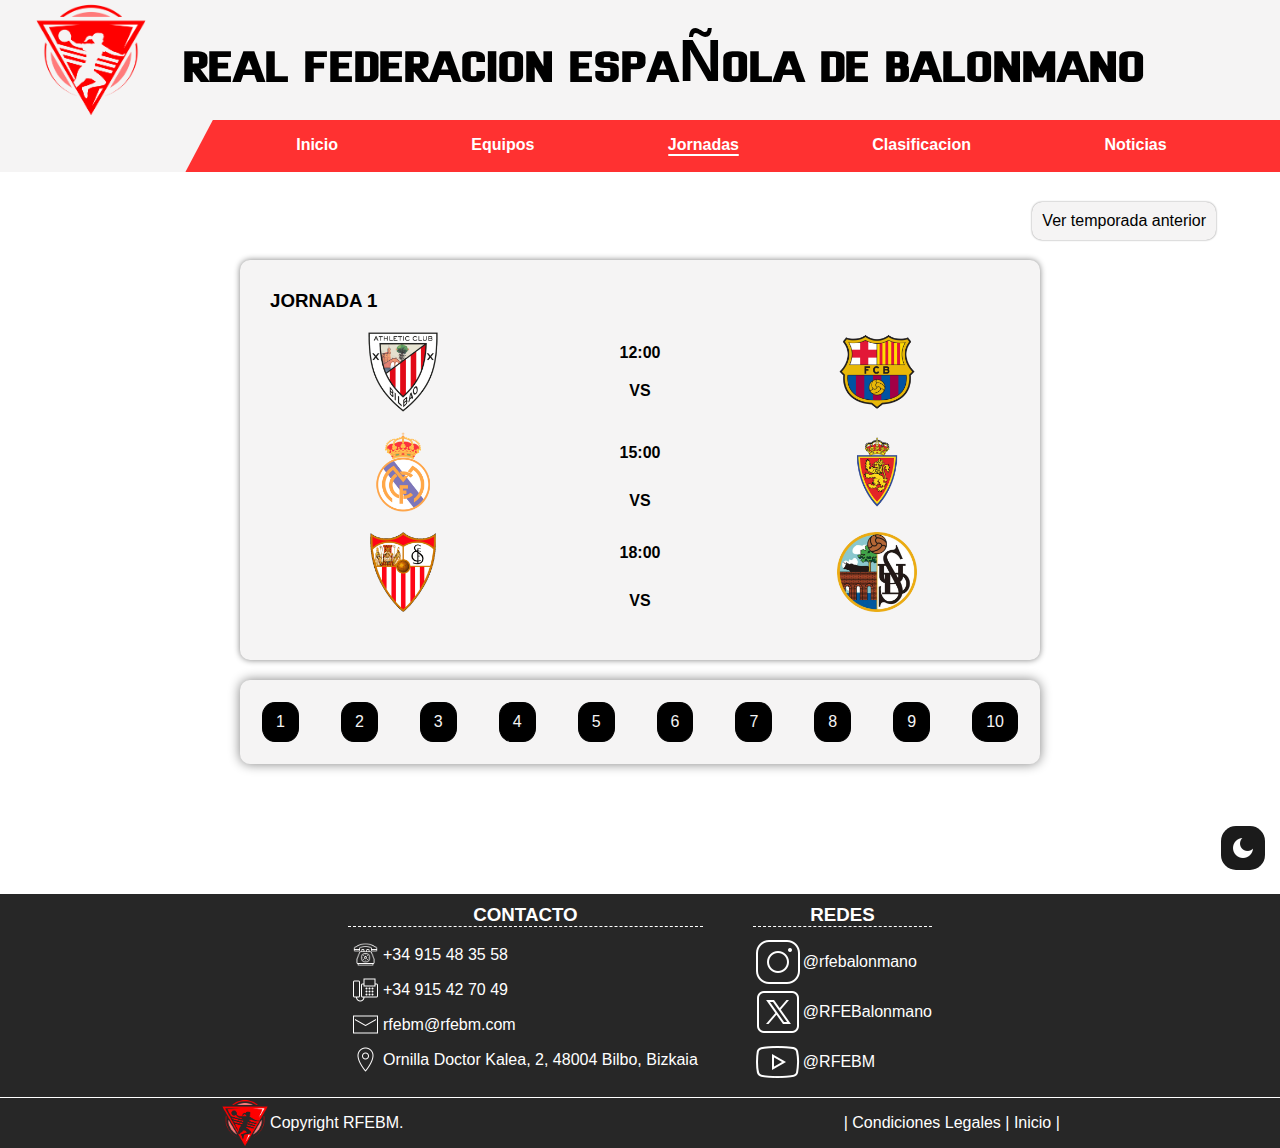
<file: calendario.html>
<!DOCTYPE html>
<html lang="en">

<head>
    <meta charset="UTF-8">
    <meta name="viewport" content="width=device-width, initial-scale=1.0">
    <link rel="stylesheet" href="css/style.css">
    <script src="js/script.js" defer></script>
    <title>Jornadas</title>
    <link rel="shortcut icon" href="img/logo-liga.png" type="image/x-icon">
</head>

<body>
    <!-- menú de navegación de la página web -->
    <header>
        <a href="index.html" class="logo">
            <img src="img/logo-liga.png" alt="RFEBM" width="120px">
        </a>
        <div class="titulo">
            <h1>REAL FEDERACION ESPAÑOLA DE BALONMANO</h1>
        </div>
        <div class="poligon"></div>
        
        <nav id="nav">
            <!-- botón de cerrar para el menú para móviles -->
            <img src="img/close-menu.png" class="close-menu" id="close-menu">
            <ul class="menu-horizontal">
                <li><a href="index.html">Inicio</a></li>
                <li>
                    <a href="equipos.xml">Equipos</a>
                    <ul class="menu-vertical">
                        <li><a href="xml/bilbao.xml">Bilbao</a></li>
                        <li><a href="xml/barcelona.xml">Barcelona</a></li>  
                        <li><a href="xml/madrid.xml">Madrid</a></li>
                        <li><a href="xml/zaragoza.xml">Zaragoza</a></li>
                        <li><a href="xml/salamanca.xml">Salamanca</a></li>
                        <li><a href="xml/sevilla.xml">Sevilla</a></li>
                    </ul>
                </li>
                <li><a href="calendario.html" class="select">Jornadas</a></li>
                <li><a href="clasificacion.xml">Clasificacion</a></li>
                <li><a href="noticias.html">Noticias</a></li>
            </ul>
        </nav>
        <!-- botón de apertura del menú para móviles -->
        <img src="img/open-menu.png" class="open-menu" id="open-menu">
    </header>

    <!-- Contenido de la página web -->
    <main class="main-jornadas">

        <section class="container-cambiar-temporada">
            <a href="anterior/resultados.html" class="cambiar-temporada">Ver temporada anterior</a>
        </section>

        <section class="container-jornadas">
            <section class="jornadas">
                <ul class="ul-jornadas">
                    <li class="jornada" id="jornada1">
                        <h3>JORNADA 1</h3>
                        <div class="partido">
                            <img src="img/bilbao.png"
                                width="100px">
                            <div class="hora-partido">
                                <p>12:00</p>
                                <p>VS</p>
                            </div><img
                                src="img/barcelona.png"
                                width="100px">
                        </div>
                        <div class="partido">
                            <img src="img/madrid.png"
                                width="100px">
                            <div class="hora-partido">
                                <p>15:00</p>
                                <p></p>VS
                            </div><img
                                src="img/zaragoza.png"
                                width="100px">
                        </div>
                        <div class="partido">
                            <img src="img/sevilla.png"
                                width="100px">
                            <div class="hora-partido">
                                <p>18:00</p>
                                <p></p>VS
                            </div><img
                                src="img/salamanca.png"
                                width="100px">
                        </div>
                    </li>
                    <li class="jornada" id="jornada2">
                        <h3>JORNADA 2</h3>
                        <div class="partido">
                            <img src="img/salamanca.png"
                                width="100px">
                            <div class="hora-partido">
                                <p>12:00</p>
                                <p>VS</p>
                            </div><img
                                src="img/bilbao.png"
                                width="100px">
                        </div>
                        <div class="partido">
                            <img src="img/zaragoza.png"
                                width="100px">
                            <div class="hora-partido">
                                <p>15:00</p>
                                <p></p>VS
                            </div><img
                                src="img/sevilla.png"
                                width="100px">
                        </div>
                        <div class="partido">
                            <img src="img/barcelona.png"
                                width="100px">
                            <div class="hora-partido">
                                <p>12:00</p>
                                <p></p>VS
                            </div><img
                                src="img/madrid.png"
                                width="100px">
                        </div>
                    </li>
                    <li class="jornada" id="jornada3">
                        <h3>JORNADA 3</h3>
                        <div class="partido">
                            <img src="img/madrid.png"
                                width="100px">
                            <div class="hora-partido">
                                <p>12:00</p>
                                <p>VS</p>
                            </div><img
                                src="img/bilbao.png"
                                width="100px">
                        </div>
                        <div class="partido">
                            <img src="img/barcelona.png"
                                width="100px">
                            <div class="hora-partido">
                                <p>12:00</p>
                                <p></p>VS
                            </div><img
                                src="img/zaragoza.png"
                                width="100px">
                        </div>
                        <div class="partido">
                            <img src="img/salamanca.png"
                                width="100px">
                            <div class="hora-partido">
                                <p>12:00</p>
                                <p></p>VS
                            </div><img
                                src="img/sevilla.png"
                                width="100px">
                        </div>
                    </li>
                    <li class="jornada" id="jornada4">
                        <h3>JORNADA 4</h3>
                        <div class="partido">
                            <img src="img/zaragoza.png"
                                width="100px">
                            <div class="hora-partido">
                                <p>12:00</p>
                                <p>VS</p>
                            </div><img
                                src="img/bilbao.png"
                                width="100px">
                        </div>
                        <div class="partido">
                            <img src="img/salamanca.png"
                                width="100px">
                            <div class="hora-partido">
                                <p>12:00</p>
                                <p></p>VS
                            </div><img
                                src="img/madrid.png"
                                width="100px">
                        </div>
                        <div class="partido">
                            <img src="img/sevilla.png"
                                width="100px">
                            <div class="hora-partido">
                                <p>12:00</p>
                                <p></p>VS
                            </div><img
                                src="img/barcelona.png"
                                width="100px">
                        </div>
                    </li>
                    <li class="jornada" id="jornada5">
                        <h3>JORNADA 5</h3>
                        <div class="partido">
                            <img src="img/barcelona.png"
                                width="100px">
                            <div class="hora-partido">
                                <p>12:00</p>
                                <p>VS</p>
                            </div><img
                                src="img/salamanca.png"
                                width="100px">
                        </div>
                        <div class="partido">
                            <img src="img/bilbao.png"
                                width="100px">
                            <div class="hora-partido">
                                <p>12:00</p>
                                <p></p>VS
                            </div><img
                                src="img/sevilla.png"
                                width="100px">
                        </div>
                        <div class="partido">
                            <img src="img/madrid.png"
                                width="100px">
                            <div class="hora-partido">
                                <p>12:00</p>
                                <p></p>VS
                            </div><img
                                src="img/zaragoza.png"
                                width="100px">
                        </div>
                    </li>
                    <li class="jornada" id="jornada6">
                        <h3>JORNADA 6</h3>
                        <div class="partido">
                            <img src="img/barcelona.png"
                                width="100px">
                            <div class="hora-partido">
                                <p>12:00</p>
                                <p>VS</p>
                            </div><img
                                src="img/bilbao.png"
                                width="100px">
                        </div>
                        <div class="partido">
                            <img src="img/zaragoza.png"
                                width="100px">
                            <div class="hora-partido">
                                <p>12:00</p>
                                <p></p>VS
                            </div><img
                                src="img/madrid.png"
                                width="100px">
                        </div>
                        <div class="partido">
                            <img src="img/salamanca.png"
                                width="100px">
                            <div class="hora-partido">
                                <p>12:00</p>
                                <p></p>VS
                            </div><img
                                src="img/sevilla.png"
                                width="100px">
                        </div>
                    </li>
                    <li class="jornada" id="jornada7">
                        <h3>JORNADA 7</h3>
                        <div class="partido">
                            <img src="img/bilbao.png"
                                width="100px">
                            <div class="hora-partido">
                                <p>12:00</p>
                                <p>VS</p>
                            </div><img
                                src="img/salamanca.png"
                                width="100px">
                        </div>
                        <div class="partido">
                            <img src="img/sevilla.png"
                                width="100px">
                            <div class="hora-partido">
                                <p>12:00</p>
                                <p></p>VS
                            </div><img
                                src="img/zaragoza.png"
                                width="100px">
                        </div>
                        <div class="partido">
                            <img src="img/madrid.png"
                                width="100px">
                            <div class="hora-partido">
                                <p>12:00</p>
                                <p></p>VS
                            </div><img
                                src="img/barcelona.png"
                                width="100px">
                        </div>
                    </li>
                    <li class="jornada" id="jornada8">
                        <h3>JORNADA 8</h3>
                        <div class="partido">
                            <img src="img/bilbao.png"
                                width="100px">
                            <div class="hora-partido">
                                <p>12:00</p>
                                <p>VS</p>
                            </div><img
                                src="img/madrid.png"
                                width="100px">
                        </div>
                        <div class="partido">
                            <img src="img/zaragoza.png"
                                width="100px">
                            <div class="hora-partido">
                                <p>12:00</p>
                                <p></p>VS
                            </div><img
                                src="img/barcelona.png"
                                width="100px">
                        </div>
                        <div class="partido">
                            <img src="img/sevilla.png"
                                width="100px">
                            <div class="hora-partido">
                                <p>12:00</p>
                                <p></p>VS
                            </div><img
                                src="img/salamanca.png"
                                width="100px">
                        </div>
                    </li>
                    <li class="jornada" id="jornada9">
                        <h3>JORNADA 9</h3>
                        <div class="partido">
                            <img src="img/bilbao.png"
                                width="100px">
                            <div class="hora-partido">
                                <p>12:00</p>
                                <p>VS</p>
                            </div><img
                                src="img/zaragoza.png"
                                width="100px">
                        </div>
                        <div class="partido">
                            <img src="img/madrid.png"
                                width="100px">
                            <div class="hora-partido">
                                <p>12:00</p>
                                <p></p>VS
                            </div><img
                                src="img/salamanca.png"
                                width="100px">
                        </div>
                        <div class="partido">
                            <img src="img/barcelona.png"
                                width="100px">
                            <div class="hora-partido">
                                <p>12:00</p>
                                <p></p>VS
                            </div><img
                                src="img/sevilla.png"
                                width="100px">
                        </div>
                    </li>
                    <li class="jornada" id="jornada10">
                        <h3>JORNADA 10</h3>
                        <div class="partido">
                            <img src="img/salamanca.png"
                                width="100px">
                            <div class="hora-partido">
                                <p>12:00</p>
                                <p>VS</p>
                            </div><img
                                src="img/barcelona.png"
                                width="100px">
                        </div>
                        <div class="partido">
                            <img src="img/sevilla.png"
                                width="100px">
                            <div class="hora-partido">
                                <p>12:00</p>
                                <p></p>VS
                            </div><img
                                src="img/bilbao.png"
                                width="100px">
                        </div>
                        <div class="partido">
                            <img src="img/zaragoza.png"
                                width="100px">
                            <div class="hora-partido">
                                <p>12:00</p>
                                <p></p>VS
                            </div><img
                                src="img/madrid.png"
                                width="100px">
                        </div>
                    </li>
                </ul>
            </section>

        </section>
        <!-- botones para cambiar la jornada -->
        <section class="jornadas-btn" id="jornadas-btn">
            <a class="a1"  href="#jornada1">1</a>
            <a class="a2"  href="#jornada2">2</a>
            <a class="a3"  href="#jornada3">3</a>
            <a class="a4"  href="#jornada4">4</a>
            <a class="a5"  href="#jornada5">5</a>
            <a class="a6"  href="#jornada6">6</a>
            <a class="a7 " href="#jornada7">7</a>
            <a class="a8"  href="#jornada8">8</a>
            <a class="a9"  href="#jornada9">9</a>
            <a class="a10" href="#jornada10">10</a>
        </section>

        <!-- Botón para cambiar color de la página web -->
        <section class="fix-btn">
            <img src="img/luna.png" alt="modo-oscuro" class="icon-tema" id="icon-tema">
        </section>
    </main>

    <!-- Pie de página de la web -->
    <footer>
        <section class="top-footer">

            <div class="contacto">
                <h3>CONTACTO</h3>
                <ul>
                    <li><img src="img/icon-telefono.png" width="25px">+34 915 48 35 58</li>
                    <li><img src="img/icon-fax.png" width="25px">+34 915 42 70 49</li>
                    <li><img src="img/icon-mail.png" width="25px"><a href="mailto:rfebm@rfebm.com">rfebm@rfebm.com</a>
                    </li>
                    <li><img src="img/icon-ubi.png" width="25px">Ornilla Doctor Kalea, 2, 48004 Bilbo, Bizkaia</li>
                </ul>
            </div>
            <div class="redes">
                <h3>REDES</h3>
                <ul>
                    <li><a href="https://www.instagram.com/rfebalonmano/?hl=es"><img src="img/icon-ig.png" width="50px">
                            <p>@rfebalonmano</p>
                        </a></li>
                    <li><a
                            href="https://twitter.com/RFEBalonmano?ref_src=twsrc%5Egoogle%7Ctwcamp%5Eserp%7Ctwgr%5Eauthor"><img
                                src="img/icon-twt.png" width="50px">
                            <p>@RFEBalonmano</p>
                        </a></li>
                    <li><a href="https://www.youtube.com/@RFEBM"><img src="img/icon-yt.png" width="50px">
                            <p>@RFEBM</p>
                        </a></li>
                </ul>
            </div>

        </section>

        <section class="bottom-footer">
            <div class="copy-footer">

                <img src="img/logo-liga.png" alt="RFEVB" width="50px">
                <p>Copyright RFEBM.</p>
            </div>
            <div class="info-footer">
                | <a href="footer/condiciones-legles.html">Condiciones Legales</a> |
                <a href="index.html">Inicio</a> |
            </div>
        </section>

    </footer>
</body>

</html>
</file>
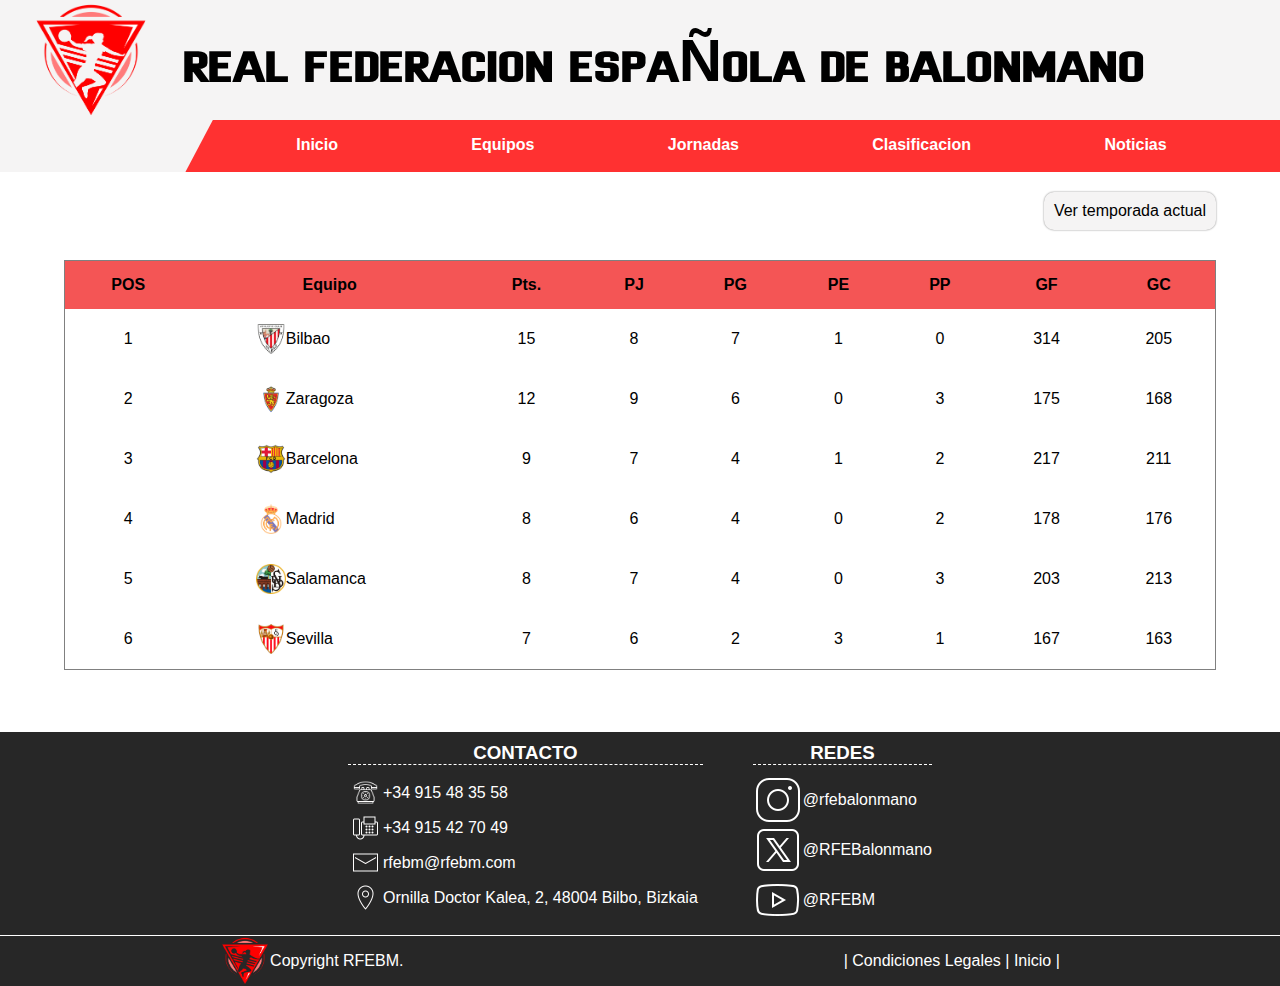
<file: anterior/clasificacion.html>
<!DOCTYPE html>
<html lang="en">

<head>
    <meta charset="UTF-8">
    <meta name="viewport" content="width=device-width, initial-scale=1.0">
    <link rel="stylesheet" href="../css/style.css">
    <script src="../js/script.js" defer></script>
    <title>TEMPORADA ANTERIOR</title>
    <link rel="shortcut icon" href="../img/logo-liga.png" type="image/x-icon">
</head>

<body>
    <header>
        <a href="index.html" class="logo">
            <img src="../img/logo-liga.png" alt="RFEBM" width="120px" />
        </a>
        <div class="titulo">
            <h1>REAL FEDERACION ESPAÑOLA DE BALONMANO</h1>
        </div>
        <div class="poligon"></div>
        <nav id="nav">
            <img src="../img/close-menu.png" class="close-menu" id="close-menu" />
            <ul class="menu-horizontal">
                <li>
                    <a href="../index.html">Inicio</a>
                </li>
                <li>
                    <a href="../equipos.xml">Equipos</a>
                    <ul class="menu-vertical">
                        <li><a href="../xml/bilbao.xml">Bilbao</a></li>
                        <li><a href="../xml/barcelona.xml">Barcelona</a></li>
                        <li><a href="../xml/madrid.xml">Madrid</a></li>
                        <li><a href="../xml/zaragoza.xml">Zaragoza</a></li>
                        <li><a href="../xml/salamanca.xml">Salamanca</a></li>
                        <li><a href="../xml/sevilla.xml">Sevilla</a></li>
                    </ul>
                </li>
                <li>
                    <a href="../calendario.html">Jornadas</a>
                </li>
                <li>
                    <a href="../clasificacion.xml">Clasificacion</a>
                </li>
                <li>
                    <a href="../noticias.html">Noticias</a>
                </li>
            </ul>
        </nav>
        <img src="../img/open-menu.png" class="open-menu" id="open-menu" />
    </header>

    <main class="main-clasificacion">
        <section class="container-cambiar-temporada">
            <a href="../clasificacion.xml" class="cambiar-temporada">Ver temporada actual</a>
        </section>

        <section class="container-tabla">
            <table>

                <tr>

                    <th>POS</th>
                    <th class="th-equipo">Equipo</th>
                    <th>Pts.</th>
                    <th>PJ</th>
                    <th>PG</th>
                    <th>PE</th>
                    <th>PP</th>
                    <th>GF</th>
                    <th>GC</th>

                </tr>
                <tr>
                    <td>1</td>
                    <td class="equipo-tabla"> <div><img src="../img/bilbao.png"> Bilbao</div></td>
                    <td>15</td>
                    <td>8</td>
                    <td>7</td>
                    <td>1</td>
                    <td>0</td>
                    <td>314</td>
                    <td>205</td>

                </tr>
                <tr>
                    <td>2</td>
                    <td class="equipo-tabla"><div><img src="../img/zaragoza.png"> Zaragoza</div></td>
                    <td>12</td>
                    <td>9</td>
                    <td>6</td>
                    <td>0</td>
                    <td>3</td>
                    <td>175</td>
                    <td>168</td>

                </tr>
                <tr>
                    <td>3</td>
                    <td class="equipo-tabla"> <div><img src="../img/barcelona.png"> Barcelona</div></td>
                    <td>9</td>
                    <td>7</td>
                    <td>4</td>
                    <td>1</td>
                    <td>2</td>
                    <td>217</td>
                    <td>211</td>

                </tr>
                <tr>
                    <td>4</td>
                    <td class="equipo-tabla"><div> <img src="../img/madrid.png"> Madrid</div></td>
                    <td>8</td>
                    <td>6</td>
                    <td>4</td>
                    <td>0</td>
                    <td>2</td>
                    <td>178</td>
                    <td>176</td>

                </tr>
                <tr>
                    <td>5</td>
                    <td class="equipo-tabla"> <div><img src="../img/salamanca.png">Salamanca</div></td>
                    <td>8</td>
                    <td>7</td>
                    <td>4</td>
                    <td>0</td>
                    <td>3</td>
                    <td>203</td>
                    <td>213</td>

                </tr>
                <tr>
                    <td>6</td>
                    <td class="equipo-tabla"> <div><img src="../img/sevilla.png">Sevilla</div></td>
                    <td>7</td>
                    <td>6</td>
                    <td>2</td>
                    <td>3 </td>
                    <td>1</td>
                    <td>167</td>
                    <td>163</td>

                </tr>

            </table>
        </section>
    </main>

    <footer>
        <section class="top-footer">
            <div class="contacto">
                <h3>CONTACTO</h3>
                <ul>
                    <li>
                        <img src="../img/icon-telefono.png" width="25px" />+34 915 48 35 58
                    </li>
                    <li>
                        <img src="../img/icon-fax.png" width="25px" />+34 915 42 70 49
                    </li>
                    <li>
                        <img src="../img/icon-mail.png" width="25px" />
                        <a href="mailto:rfebm@rfebm.com">rfebm@rfebm.com</a>
                    </li>
                    <li>
                        <img src="../img/icon-ubi.png" width="25px" />Ornilla Doctor Kalea, 2, 48004 Bilbo, Bizkaia
                    </li>
                </ul>
            </div>
            <div class="redes">
                <h3>REDES</h3>
                <ul>
                    <li>
                        <a href="https://www.instagram.com/rfebalonmano/?hl=es">
                            <img src="../img/icon-ig.png" width="50px" />
                            <p>@rfebalonmano</p>
                        </a>
                    </li>
                    <li>
                        <a
                            href="https://twitter.com/RFEBalonmano?ref_src=twsrc%5Egoogle%7Ctwcamp%5Eserp%7Ctwgr%5Eauthor">
                            <img src="../img/icon-twt.png" width="50px" />
                            <p>@RFEBalonmano</p>
                        </a>
                    </li>
                    <li>
                        <a href="https://www.youtube.com/@RFEBM">
                            <img src="../img/icon-yt.png" width="50px" />
                            <p>@RFEBM</p>
                        </a>
                    </li>
                </ul>
            </div>
        </section>
        <section class="bottom-footer">
            <div class="copy-footer">
                <img src="../img/logo-liga.png" alt="RFEVB" width="50px" />
                <p>Copyright RFEBM.</p>
            </div>
            <div class="info-footer">
                |
                <a href="../footer/condiciones-legles.html">Condiciones Legales</a> |
                <a href="../index.html">Inicio</a> |
            </div>
        </section>
    </footer>
</body>

</html>
</file>
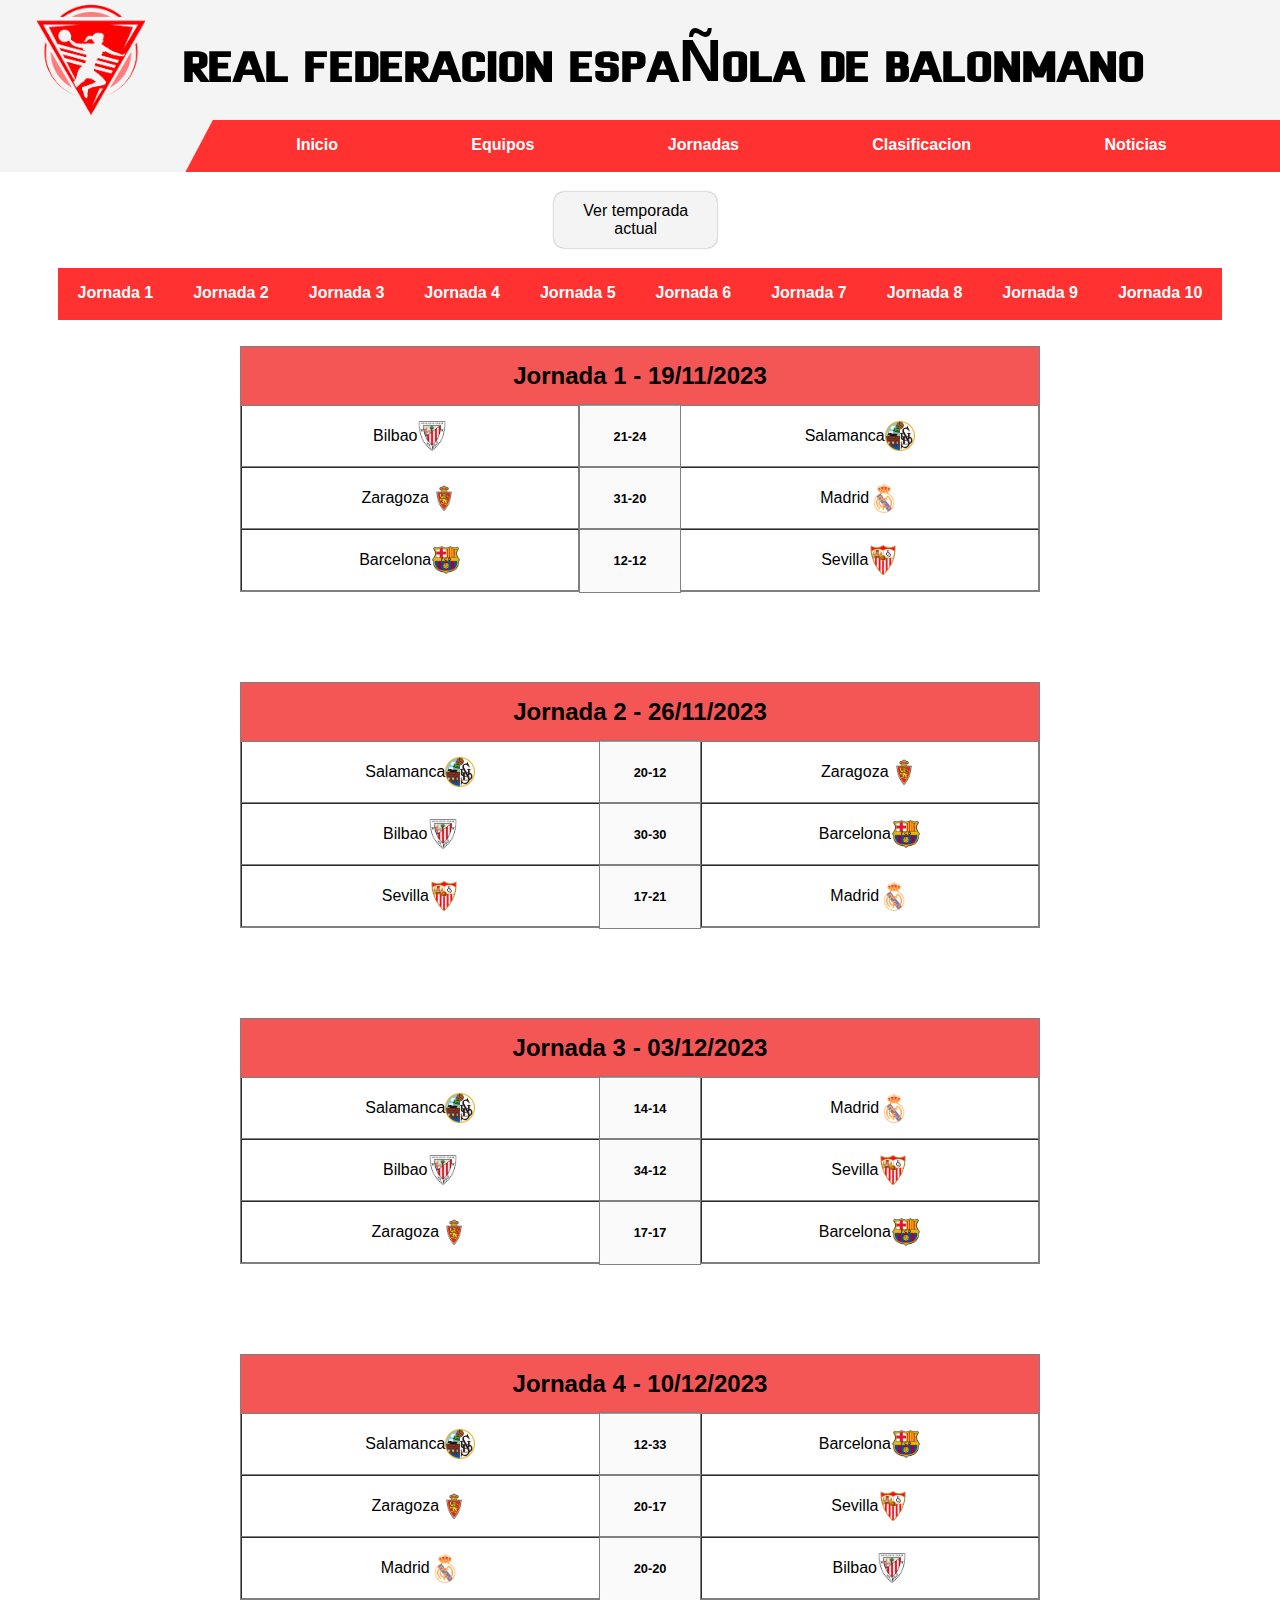
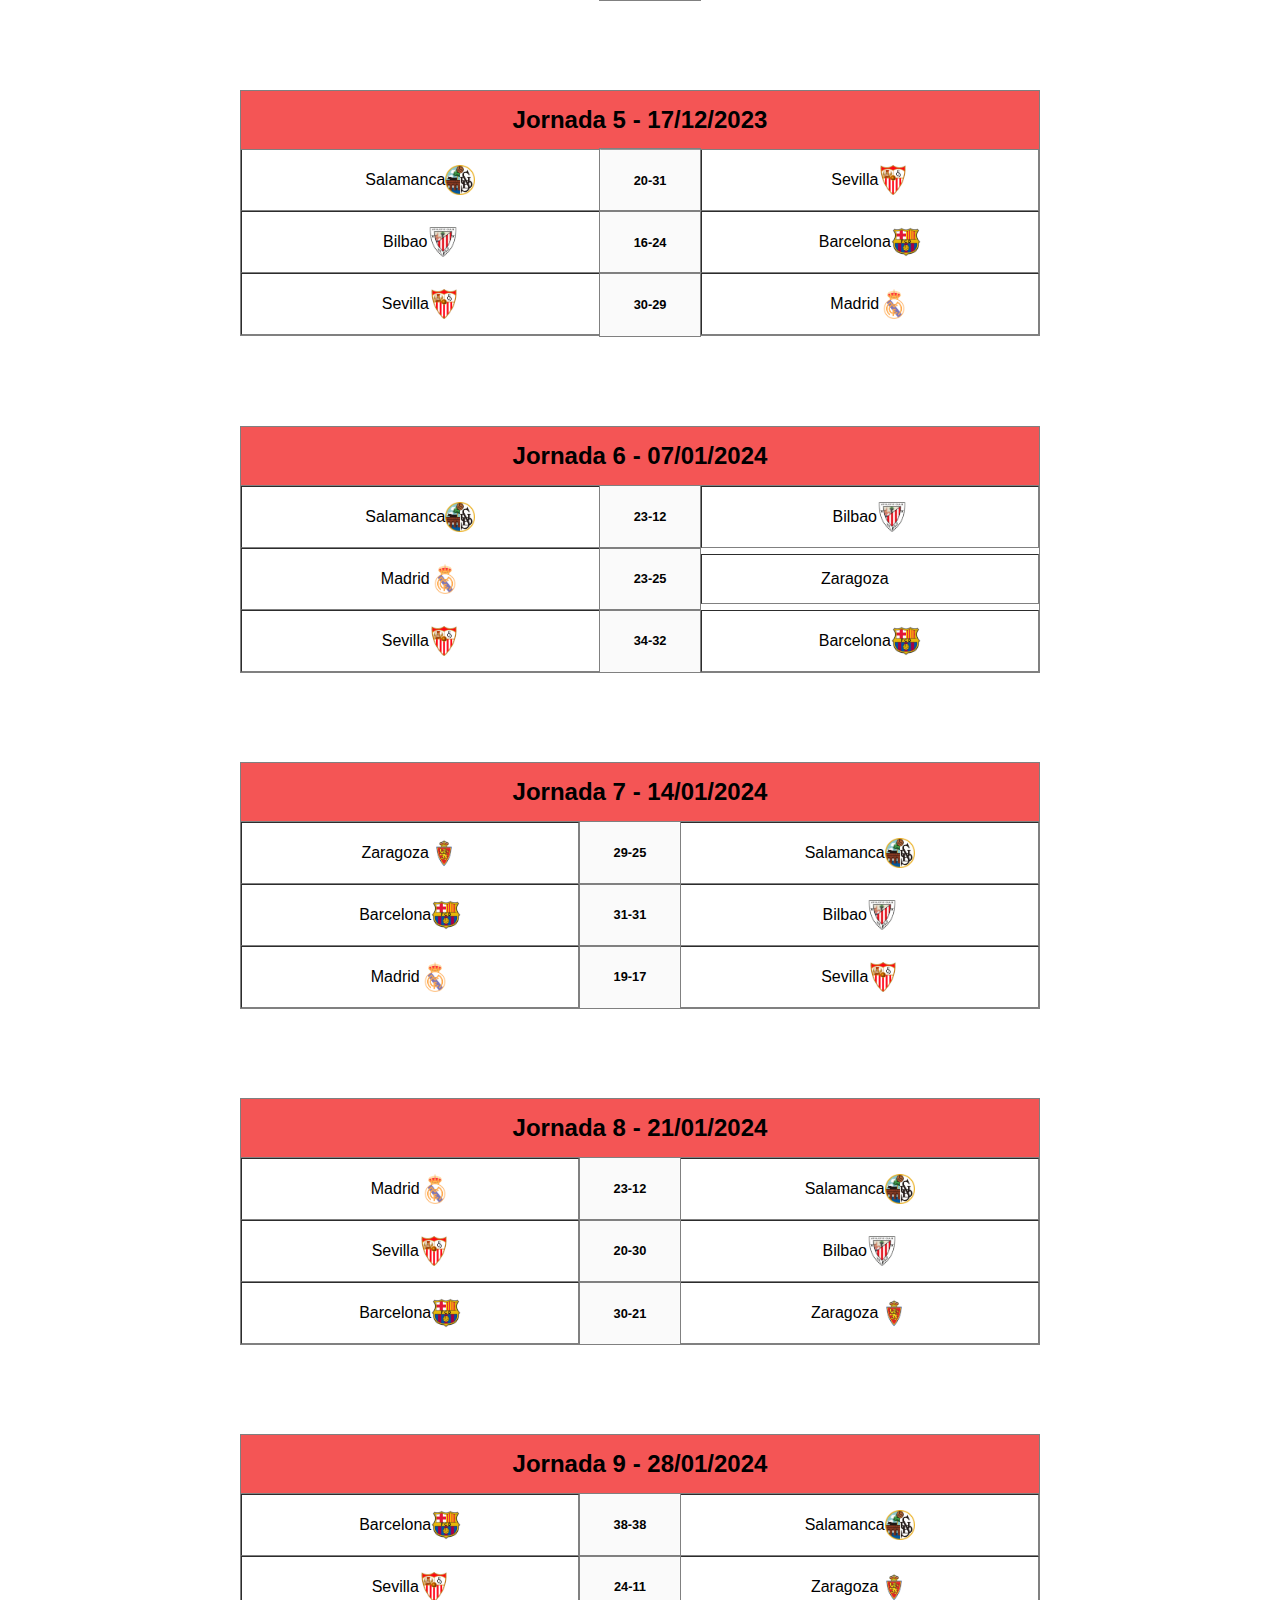
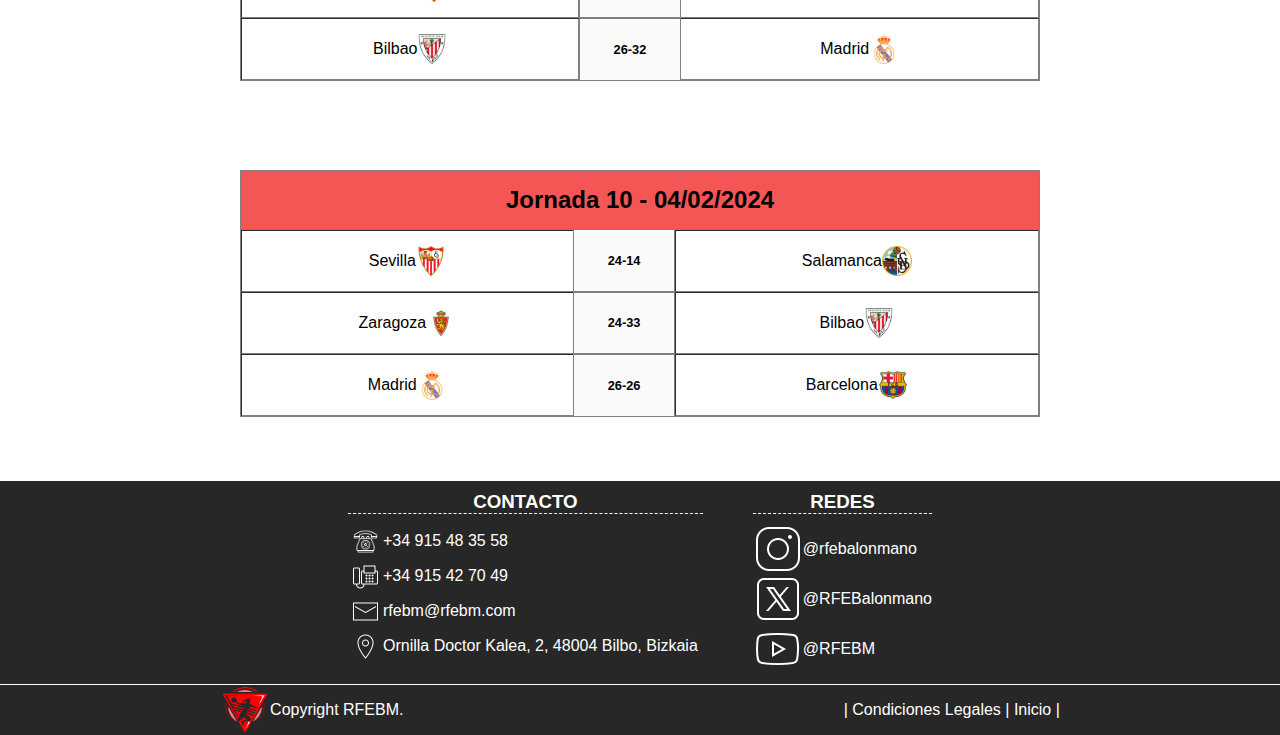
<file: anterior/resultados.html>
<!DOCTYPE html>
<html lang="en">

<head>
    <meta charset="UTF-8">
    <meta name="viewport" content="width=device-width, initial-scale=1.0">
    <link rel="stylesheet" href="../css/style.css">
    <script src="../js/script.js" defer></script>
    <title>Temporada Anterior</title>
    <link rel="shortcut icon" href="../img/logo-liga.png" type="image/x-icon">
</head>

<body>
    <header>
        <a href="index.html" class="logo">
            <img src="../img/logo-liga.png" alt="RFEBM" width="120px" />
        </a>
        <div class="titulo">
            <h1>REAL FEDERACION ESPAÑOLA DE BALONMANO</h1>
        </div>
        <div class="poligon"></div>
        <nav id="nav">
            <img src="../img/close-menu.png" class="close-menu" id="close-menu" />
            <ul class="menu-horizontal">
                <li>
                    <a href="../index.html">Inicio</a>
                </li>
                <li>
                    <a href="../equipos.xml">Equipos</a>
                    <ul class="menu-vertical">
                        <li><a href="../xml/bilbao.xml">Bilbao</a></li>
                        <li><a href="../xml/barcelona.xml">Barcelona</a></li>
                        <li><a href="../xml/madrid.xml">Madrid</a></li>
                        <li><a href="../xml/zaragoza.xml">Zaragoza</a></li>
                        <li><a href="../xml/salamanca.xml">Salamanca</a></li>
                        <li><a href="../xml/sevilla.xml">Sevilla</a></li>
                    </ul>
                </li>
                <li>
                    <a href="../calendario.html">Jornadas</a>
                </li>
                <li>
                    <a href="../clasificacion.xml">Clasificacion</a>
                </li>
                <li>
                    <a href="../noticias.html">Noticias</a>
                </li>
            </ul>
        </nav>
        <img src="../img/open-menu.png" class="open-menu" id="open-menu" />
    </header>

    <main class="main-anterior">

        <section class="container-cambiar-temporada">
            <a href="../calendario.html" class="cambiar-temporada">Ver temporada actual</a>
        </section>

        <nav class="navigation" id="mainNav">
            <a class="navigation__link" href="#jornada1">Jornada 1</a>
            <a class="navigation__link" href="#jornada2">Jornada 2 </a>
            <a class="navigation__link" href="#jornada3">Jornada 3 </a>
            <a class="navigation__link" href="#jornada4">Jornada 4 </a>
            <a class="navigation__link" href="#jornada5">Jornada 5 </a>
            <a class="navigation__link" href="#jornada6">Jornada 6 </a>
            <a class="navigation__link" href="#jornada7">Jornada 7 </a>
            <a class="navigation__link" href="#jornada8">Jornada 8 </a>
            <a class="navigation__link" href="#jornada9">Jornada 9 </a>
            <a class="navigation__link" href="#jornada10">Jornada 10 </a>
        </nav>

        <!-- tablas de jornadas la primera tabla tiene una clases distinta porque era la unica que se me descuadraba de todas -->

        <div class="tablaprimera" id="jornada1">
            <table border="1">
                <tr>
                    <thead>
                        <th colspan="3" class="titulo-jornadas">Jornada 1 - 19/11/2023</th>
                    </thead>
                    <td class="titulo-centrado">Bilbao <img id="eb" src="../img/bilbao.png"></td>
                    <td class="resultados">21-24</td>
                    <td class="titulo-centrado">Salamanca <img id="eb" src="../img/salamanca.png"></td>
                </tr>

                <tr>
                    <td class="titulo-centrado">Zaragoza <img id="es" src="../img/zaragoza.png"></td>
                    <td class="resultados">31-20</td>
                    <td class="titulo-centrado">Madrid <img id="es" src="../img/madrid.png"></td>
                </tr>

                <tr>
                    <td class="titulo-centrado">Barcelona <img id="es" src="../img/barcelona.png"></td>
                    <td class="resultados">12-12</td>
                    <td class="titulo-centrado">Sevilla <img id="es" src="../img/sevilla.png"></td>
                </tr>
            </table>
        </div>
        <div class="tabla1" id="jornada2">
            <table border="1">
                <tr>
                    <thead>
                        <th colspan="3" class="titulo-jornadas">Jornada 2 - 26/11/2023</th>
                    </thead>
                    <td class="titulo-centrado">Salamanca <img id="eb" src="../img/salamanca.png"></td>
                    <td class="resultados">20-12</td>
                    <td class="titulo-centrado">Zaragoza <img id="eb" src="../img/zaragoza.png"></td>
                </tr>

                <tr>
                    <td class="titulo-centrado">Bilbao <img id="eb" src="../img/bilbao.png"></td>
                    <td class="resultados">30-30</td>
                    <td class="titulo-centrado">Barcelona <img id="eb" src="../img/barcelona.png"></td>
                </tr>

                <tr>
                    <td class="titulo-centrado">Sevilla <img id="eb" src="../img/sevilla.png"></td>
                    <td class="resultados">17-21</td>
                    <td class="titulo-centrado">Madrid <img id="eb" src="../img/madrid.png"> </td>
                </tr>
            </table>
        </div>

        <div class="tabla1" id="jornada3">
            <table border="1">
                <tr>
                    <thead>
                        <th colspan="3" class="titulo-jornadas">Jornada 3 - 03/12/2023</th>
                    </thead>
                    <td class="titulo-centrado">Salamanca <img id="eb" src="../img/salamanca.png"></td>
                    <td class="resultados">14-14</td>
                    <td class="titulo-centrado">Madrid <img id="eb" src="../img/madrid.png"> </td>
                </tr>

                <tr>
                    <td class="titulo-centrado">Bilbao <img id="eb" src="../img/bilbao.png"></td>
                    <td class="resultados">34-12</td>
                    <td class="titulo-centrado">Sevilla <img id="eb" src="../img/sevilla.png"> </td>
                </tr>

                <tr>
                    <td class="titulo-centrado">Zaragoza <img id="eb" src="../img/zaragoza.png"></td>
                    <td class="resultados">17-17</td>
                    <td class="titulo-centrado">Barcelona <img id="eb" src="../img/barcelona.png"> </td>
                </tr>
            </table>
        </div>

        <div class="tabla1" id="jornada4">
            <table border="1">
                <tr>
                    <thead>
                        <th colspan="3" class="titulo-jornadas">Jornada 4 - 10/12/2023</th>
                    </thead>
                    <td class="titulo-centrado">Salamanca <img id="eb" src="../img/salamanca.png"></td>
                    <td class="resultados">12-33</td>
                    <td class="titulo-centrado">Barcelona <img id="eb" src="../img/barcelona.png"> </td>
                </tr>

                <tr>
                    <td class="titulo-centrado">Zaragoza <img id="eb" src="../img/zaragoza.png"></td>
                    <td class="resultados">20-17</td>
                    <td class="titulo-centrado">Sevilla <img id="eb" src="../img/sevilla.png"> </td>
                </tr>

                <tr>
                    <td class="titulo-centrado">Madrid <img id="eb" src="../img/madrid.png"></td>
                    <td class="resultados">20-20</td>
                    <td class="titulo-centrado">Bilbao <img id="eb" src="../img/bilbao.png"></td>
                </tr>
            </table>
        </div>


        <div class="tabla1" id="jornada5">
            <table border="1">
                <tr>
                    <thead>
                        <th colspan="3" class="titulo-jornadas">Jornada 5 - 17/12/2023</th>
                    </thead>
                    <td class="titulo-centrado">Salamanca <img id="eb" src="../img/salamanca.png"></td>
                    <td class="resultados">20-31</td>
                    <td class="titulo-centrado">Sevilla <img id="eb" src="../img/sevilla.png"> </td>
                </tr>

                <tr>
                    <td class="titulo-centrado">Bilbao <img id="eb" src="../img/bilbao.png"></td>
                    <td class="resultados">16-24</td>
                    <td class="titulo-centrado">Barcelona <img id="eb" src="../img/barcelona.png"> </td>
                </tr>

                <tr>
                    <td class="titulo-centrado">Sevilla <img id="eb" src="../img/sevilla.png"> </td>
                    <td class="resultados">30-29</td>
                    <td class="titulo-centrado">Madrid <img id="eb" src="../img/madrid.png"></td>
                </tr>
            </table>
        </div>

        <div class="tabla1" id="jornada6">
            <table border="1">
                <tr>
                    <thead>
                        <th colspan="3" class="titulo-jornadas">Jornada 6 - 07/01/2024</th>
                    </thead>
                    <td class="titulo-centrado">Salamanca <img id="eb" src="../img/salamanca.png"></td>
                    <td class="resultados">23-12</td>
                    <td class="titulo-centrado">Bilbao <img id="eb" src="../img/bilbao.png"></td>
                </tr>

                <tr>
                    <td class="titulo-centrado">Madrid <img id="eb" src="../img/madrid.png"></td>
                    <td class="resultados">23-25</td>
                    <td class="titulo-centrado">Zaragoza <img id="eb" isrc="../img/zaragoza.png"></td>
                </tr>

                <tr>
                    <td class="titulo-centrado">Sevilla <img id="eb" src="../img/sevilla.png"> </td>
                    <td class="resultados">34-32</td>
                    <td class="titulo-centrado">Barcelona <img id="eb" src="../img/barcelona.png"> </td>
                </tr>
            </table>
        </div>

        <div class="tabla1" id="jornada7">
            <table border="1">
                <tr>
                    <thead>
                        <th colspan="3" class="titulo-jornadas">Jornada 7 - 14/01/2024</th>
                    </thead>
                    <td class="titulo-centrado">Zaragoza <img id="eb" src="../img/zaragoza.png"></td>
                    <td class="resultados">29-25</td>
                    <td class="titulo-centrado">Salamanca <img id="eb" src="../img/salamanca.png"></td>
                </tr>
                <tr>
                    <td class="titulo-centrado">Barcelona <img id="eb" src="../img/barcelona.png"></td>
                    <td class="resultados">31-31</td>
                    <td class="titulo-centrado">Bilbao <img id="eb" src="../img/bilbao.png"></td>
                </tr>
                <tr>
                    <td class="titulo-centrado">Madrid <img id="eb" src="../img/madrid.png"></td>
                    <td class="resultados">19-17</td>
                    <td class="titulo-centrado">Sevilla <img id="eb" src="../img/sevilla.png"> </td>
                </tr>
            </table>
        </div>
        <div class="tabla1" id="jornada8">
            <table border="1">
                <tr>
                    <thead>
                        <th colspan="3" class="titulo-jornadas">Jornada 8 - 21/01/2024</th>
                    </thead>
                    <td class="titulo-centrado">Madrid <img id="eb" src="../img/madrid.png"></td>
                    <td class="resultados">23-12</td>
                    <td class="titulo-centrado">Salamanca <img id="eb" src="../img/salamanca.png"></td>
                </tr>
                <tr>
                    <td class="titulo-centrado">Sevilla <img id="eb" src="../img/sevilla.png"> </td>
                    <td class="resultados">20-30</td>
                    <td class="titulo-centrado">Bilbao <img id="eb" src="../img/bilbao.png"></td>
                </tr>
                <tr>
                    <td class="titulo-centrado">Barcelona <img id="eb" src="../img/barcelona.png"> </td>
                    <td class="resultados">30-21</td>
                    <td class="titulo-centrado">Zaragoza <img id="eb" src="../img/zaragoza.png"></td>
                </tr>
            </table>
        </div>
        <div class="tabla1" id="jornada9">
            <table border="1">
                <tr>
                    <thead>
                        <th colspan="3" class="titulo-jornadas">Jornada 9 - 28/01/2024</th>
                    </thead>
                    <td class="titulo-centrado">Barcelona <img id="eb" src="../img/barcelona.png"> </td>
                    <td class="resultados">38-38</td>
                    <td class="titulo-centrado">Salamanca <img id="eb" src="../img/salamanca.png"></td>
                </tr>
                <tr>
                    <td class="titulo-centrado">Sevilla <img id="eb" src="../img/sevilla.png"> </td>
                    <td class="resultados">24-11</td>
                    <td class="titulo-centrado">Zaragoza <img id="eb" src="../img/zaragoza.png"></td>
                </tr>
                <tr>
                    <td class="titulo-centrado">Bilbao <img id="eb" src="../img/bilbao.png"></td>
                    <td class="resultados">26-32</td>
                    <td class="titulo-centrado">Madrid <img id="eb" src="../img/madrid.png"></td>
                </tr>
            </table>
        </div>
        <div class="tabla1" id="jornada10">
            <table border="1">
                <tr>
                    <thead>
                        <th colspan="3" class="titulo-jornadas">Jornada 10 - 04/02/2024</th>
                    </thead>
                    <td class="titulo-centrado">Sevilla <img id="eb" src="../img/sevilla.png"> </td>
                    <td class="resultados">24-14</td>
                    <td class="titulo-centrado">Salamanca <img id="eb" src="../img/salamanca.png"></td>
                </tr>
                <tr>
                    <td class="titulo-centrado">Zaragoza <img id="eb" src="../img/zaragoza.png"></td>
                    <td class="resultados">24-33</td>
                    <td class="titulo-centrado">Bilbao <img id="eb" src="../img/bilbao.png"></td>
                </tr>
                <tr>
                    <td class="titulo-centrado">Madrid <img id="eb" src="../img/madrid.png"></td>
                    <td class="resultados">26-26</td>
                    <td class="titulo-centrado">Barcelona <img id="eb" src="../img/barcelona.png"> </td>
                </tr>
            </table>
        </div>

    </main>

    <footer>
        <section class="top-footer">
            <div class="contacto">
                <h3>CONTACTO</h3>
                <ul>
                    <li>
                        <img src="../img/icon-telefono.png" width="25px" />+34 915 48 35 58
                    </li>
                    <li>
                        <img src="../img/icon-fax.png" width="25px" />+34 915 42 70 49
                    </li>
                    <li>
                        <img src="../img/icon-mail.png" width="25px" />
                        <a href="mailto:rfebm@rfebm.com">rfebm@rfebm.com</a>
                    </li>
                    <li>
                        <img src="../img/icon-ubi.png" width="25px" />Ornilla Doctor Kalea, 2, 48004 Bilbo, Bizkaia
                    </li>
                </ul>
            </div>
            <div class="redes">
                <h3>REDES</h3>
                <ul>
                    <li>
                        <a href="https://www.instagram.com/rfebalonmano/?hl=es">
                            <img src="../img/icon-ig.png" width="50px" />
                            <p>@rfebalonmano</p>
                        </a>
                    </li>
                    <li>
                        <a
                            href="https://twitter.com/RFEBalonmano?ref_src=twsrc%5Egoogle%7Ctwcamp%5Eserp%7Ctwgr%5Eauthor">
                            <img src="../img/icon-twt.png" width="50px" />
                            <p>@RFEBalonmano</p>
                        </a>
                    </li>
                    <li>
                        <a href="https://www.youtube.com/@RFEBM">
                            <img src="../img/icon-yt.png" width="50px" />
                            <p>@RFEBM</p>
                        </a>
                    </li>
                </ul>
            </div>
        </section>
        <section class="bottom-footer">
            <div class="copy-footer">
                <img src="../img/logo-liga.png" alt="RFEVB" width="50px" />
                <p>Copyright RFEBM.</p>
            </div>
            <div class="info-footer">
                |
                <a href="../footer/condiciones-legles.html">Condiciones Legales</a> |
                <a href="../index.html">Inicio</a> |
            </div>
        </section>
    </footer>
</body>

</html>
</file>
<file: css/style.css>
@import url('https://fonts.googleapis.com/css2?family=Dhurjati&display=swap');

:root {
    --header-bg-color: rgb(245, 244, 244);
    --header-text-color: black;
    --body-bg-color: white;
    --body-text-color: black;
    --nav-bg-color: rgb(255, 49, 49);
    --nav-text-color: white;
    --section-bg-color: rgb(250, 250, 250);
}

* {
    margin: 0;
    padding: 0;
    box-sizing: border-box;
}

html {
    scroll-behavior: smooth;
}

main {
    min-height: 60vh;

}


body {
    background-color: var(--body-bg-color);
    color: var(--body-text-color);
    transition: 0.25s;
    font-family: Arial, Helvetica, sans-serif;
}



body.dark {
    --body-bg-color: #444444;
    --body-text-color: white;
    --header-bg-color: #272727;
    --nav-bg-color: rgb(245, 244, 244);
    --nav-text-color: black;
    --header-text-color: white;
    --section-bg-color: #2a2a2a;
}

header {
    display: grid;
    grid-template-columns: 1fr 3fr 3fr;
    grid-template-areas:
        "logo h1 h1"
        "p nav nav";
    background-color: var(--header-bg-color);
    position: relative;
}

.logo {
    grid-area: logo;
    display: grid;
    place-content: center;
}

.titulo {
    grid-area: h1;
    display: flex;
    align-items: center;
    font-family: 'Dhurjati', sans-serif;
    font-size: 30px;
    color: var(--header-text-color);
}

nav {
    display: flex;
    align-items: center;
    grid-area: nav;
    background-color: var(--nav-bg-color);
    /* clip-path: polygon(6% 0, 100% 0, 100% 100%, 0% 100%); */
}


.poligon {
    grid-area: p;
    background-color: var(--header-bg-color);
    width: 100%;
    height: auto;
    z-index: 1;
    clip-path: polygon(0 0, 100% 0, 85% 100%, 0% 100%);
    margin-left: 30px;
}

.icon-tema {
    position: fixed;
    right: 15px;
    bottom: 30px;
    cursor: pointer;
    padding: 10px;
    background-color: #1b1b1b;
    border-radius: 15px;
    box-shadow: 0 0 6px white;
}

nav a {
    text-decoration: none;
    color: var(--nav-text-color);
    background-color: var(--nav-bg-color);
    font-weight: bold;
    padding: 16px 20px;
    display: block;
}

nav a::after {
    content: '';
    display: block;
    margin: auto;
    height: 2px;
    width: 0%;
    background-color: var(--nav-text-color);
    border-radius: 2px;
    transition: 0.3s;
}

nav a:hover::after {
    width: 100%;
}

a.select::after {
    width: 100%;
}

nav li {
    list-style: none;
    position: relative;
}

.menu-horizontal {
    width: 100%;
    display: flex;
    justify-content: space-evenly;
    align-items: center;
}

.menu-vertical {
    display: none;
    position: absolute;
    z-index: 1;
    background: #000;
    text-align: center;
}

.menu-horizontal li:hover .menu-vertical {
    display: block;
}



/* menu para cuando la pantalla sea pequeña */
.open-menu,
.close-menu {
    display: none;
}

/* ocultar menu y hacerlo desplegable */
@media screen and (max-width:760px) {
    .poligon {
        display: none;
    }

    header {
        display: flex;
        align-items: center;
        justify-content: space-between;
    }

    .close-menu {
        display: block;
        cursor: pointer;
    }

    .open-menu {
        width: 40px;
        display: block;
        position: absolute;
        right: 20px;
        top: 60px;
        z-index: 2;
        background-color: white;
        border-radius: 5px;
        box-shadow: 0 0 2px gray;
        cursor: pointer;
    }

    nav{
        display: flex;
        flex-direction: column;
        align-items: start;
        width: 250px;
        z-index: 3;
        position: fixed;
        top: 0;
        right: -300px;
        height: 100vh;
        transition: 1s;
    }

    .menu-horizontal li:hover .menu-vertical {
        display: none;
    }

    .menu-horizontal {
        flex-direction: column;
    }

    nav.show {
        right: 0;
    }   
}

@media screen and (max-width:600px) {
    .titulo {
        font-size: 20px;
    }
}

/*-------------------------------------------FOOTER--------------------------------------------------- */
footer {
    display: flex;
    flex-direction: column;
    color: white;
    overflow: hidden;
}

/* Estilo para la parte inferior del pie de página */
.bottom-footer {
    display: flex;
    justify-content: space-around;
    align-items: center;
    background-color: #272727;
}

/* Estilo para la parte superior del pie de página */
.top-footer {
    background-color: #272727;
    display: flex;
    justify-content: center;
    padding: 0.625rem;
    gap: 3.125rem;
    border-bottom: 1px solid white;
}

/* Estilo para la lista de contacto dentro del pie de página */
.contacto ul li {
    padding: 0.313rem;
    display: flex;
    align-items: center;
    gap: 0.313rem;
}

/* Estilo para los enlaces de redes sociales en el pie de página */
.redes ul li a {
    display: flex;
    align-items: center;
}

/* Estilo para la lista de redes sociales en el pie de página (Eliminamos los marcadores de la lista) */
.redes ul {
    list-style: none;
}

/* Estilo para los 2 encabezados del top-footer */
.top-footer h3 {
    /* font-weight: bolder; */
    text-align: center;
    margin-bottom: 0.625rem;
    border-bottom: 1px dashed white;
}

/* Estilo para todos los enlaces en el pie de página (Les quitamos el subrayado y le cambiamos el color)*/
footer a {
    text-decoration: none;
    color: white;
}

/* Estilo para los enlaces en el pie de página cuando pasamos el cursor sobre ellos (se subrayan) */
footer a:hover {
    text-decoration: underline;
}

.copy-footer {
    display: flex;
    align-items: center;
}

@media screen and (max-width:550px) {
    .top-footer {
        flex-direction: column;
        align-items: center;
    }

    .contacto ul {
        display: flex;
        flex-direction: column;
        align-items: center;
        padding: 0px;
    }

    .bottom-footer {
        flex-direction: column;
        align-items: center;
    }

    .redes ul li a p {
        display: none;
    }

    .redes ul {
        display: flex;
        flex-direction: row;
        gap: 4rem;
        padding: 0px;
    }
}

/* -----------------------------------------------INDEX.HTML---------------------------------------------------- */
.inicio-main {
    width: 100%;
    margin: 0 0 50px 0;
    overflow: hidden;
    position: relative;
}

.container-slider {
    overflow: hidden;
}

.slider {
    display: flex;
    width: 400%;
    max-height: 100%;
    height: 80vh;
    animation: slide 16s infinite;
    overflow: hidden;
}

.slider img {
    width: 100%;
    object-fit: cover;
}

/* animaciones para el slider de la pagina principal */
@keyframes slide {
    0% {
        transform: translateX(0%);
    }

    20% {
        transform: translateX(0%);
    }

    25% {
        transform: translateX(-25%);
    }

    45% {
        transform: translateX(-25%);
    }

    50% {
        transform: translateX(-50%);
    }

    70% {
        transform: translateX(-50%);
    }

    75% {
        transform: translate(-75%);
    }

    95% {
        transform: translate(-75%);
    }
}

.section-resumenes {
    display: grid;
    grid-template-columns: 80% 20%;
    gap: 20px;
    padding: 50px 6%;
}

.resumen-noticias {
    display: flex;
    flex-direction: column;
    padding: 5%;
    /* box-shadow: 0 0 1px gray; */
    border-right: 1px solid lightgray;
}


.noticias-inicio {
    display: grid;
    grid-template-areas:
        "h h h h h"
        "g1 g1 g2 g2 p1"
        "g1 g1 g2 g2 p2"
    ;
    gap: 30px;

}

.header-noticias {
    grid-area: h;
    display: flex;
    justify-content: space-between;
}

.ver-mas {
    display: flex;
    align-items: center;
}

.ver-mas a {
    text-decoration: none;
    color: var(--body-text-color);
}

.triangulo {
    width: 15px;
    height: 15px;
    background-color: var(--body-text-color);
    clip-path: polygon(45% 0, 83% 50%, 50% 100%, 31% 100%, 61% 51%, 27% 0);
    margin-left: 5px;
}

.ver-mas:hover .triangulo {
    transition: 0.3s;
    transform: rotate(360deg);
}

.ver-mas:hover a {
    transition: 0.3s;
    opacity: 0.7;
}

.ver-mas:active .triangulo {
    transform: translateX(10px);
}

.noticia-grande1 {
    grid-area: g1;
}

.noticia-grande2 {
    grid-area: g2;
}

.noticia-pequeña1 {
    grid-area: p1;
}

.noticia-pequeña2 {
    grid-area: p2;
}

.noticia-i {
    box-shadow: 0 0 1px gray;
    background-color: var(--header-bg-color);
}

.noticia-i img {
    width: 100%;

}

.contenido-noticia {
    padding: 3%;
}

.colaboradores {
    margin-top: 30px;
    padding: 0 9%;
}

.colaboradores img {
    width: 100%;
    filter: drop-shadow(0 0 3px white);
}

.resumen-tabla {
    padding: 50px 6%;
    /* box-shadow: 0 0 1px gray; */
    display: grid;
    gap: 30px;
}

.header-tabla {
    margin-bottom: 30px;
}

.tabla-inicio tr,
tr th {
    text-align: center;
}

.tabla-inicio {
    background-color: white;
    color: black;
    margin-bottom: 20px;
}

.ver-mas-tabla {
    width: 100%;
    display: flex;
    justify-content: end;
}

.videos {
    display: grid;
    gap: 30px;
}

.oculto {
    display: none;
}

@media screen and (max-width:1100px) {
    .container-slider {
        height: 500px;
    }

    .section-resumenes {
        display: flex;
        flex-direction: column;
    }

    .resumen-noticias {
        border-right: 0px;
    }

    .ver-mas-tabla {
        justify-content: start;
    }

    .section-tabla-resumen {
        display: none;
    }

    .noticia-pequeña1,
    .noticia-pequeña2 {
        display: none;
    }

    .section-resumenes {
        padding: 0;
    }
}
/* Diseño para pantallas de menos de 850px */
@media screen and (max-width:850px) {
    .container-slider {
        height: 400px;
    }

    .noticias-inicio {
        display: flex;
        flex-direction: column;
    }

    .colaboradores>img {
        display: none;
    }

    .oculto {
        display: block;
    }

    .noticias-inicio {
        display: flex;
        flex-direction: column;
    }
}
/* Diseño para pantallas de menos de 650px */
@media screen and (max-width:650px) {
    .container-slider {
        height: 300px;
    }
}


/* --------------------------------------------------JORNADAS.HTML------------------------------------------------------ */

.main-jornadas {
    padding: 10px 0 80px;
}

.container-jornadas {
    padding: 10px;
    width: 100%;
    max-width: 800px;
    height: 400px;
    margin: 20px auto;
    background-color: var(--header-bg-color);
    border-radius: 10px;
    box-shadow: 0 0 6px gray;
    overflow: hidden;
}

.ul-jornadas {
    position: relative;
}

.jornada {
    position: absolute;
    list-style: none;
    width: 100%;
    opacity: 0;
    background-color: var(--header-bg-color);
    padding: 20px;
    transition: 0.1s;
}
.jornada h3{
    margin-bottom: 10px;
}
.jornada img{
    padding: 10px;
}

.ul-jornadas li:first-child {
    opacity: 1;
}


.jornada:target {
    opacity: 1;
}

.partido {
    display: flex;
    align-items: center;
    justify-content: space-around;

}

.e-local, .e-visitante{
    display: flex;
    align-items: center;
}

.hora-partido {
    display: flex;
    flex-direction: column;
    align-items: center;
    font-weight: bold;
}

.jornadas-btn {
    margin: auto;
    display: flex;
    justify-content: space-between;
    width: 100%;
    max-width: 800px;
    padding: 22px;
    background-color: var(--header-bg-color);
    border-radius: 10px;
    box-shadow: 0 0px 12px gray;
    overflow: hidden;
    margin-bottom: 50px;
}

.jornadas-btn a {
    text-decoration: none;
    color: var(--header-bg-color);
    padding: 10px 13px;
    background-color: var(--header-text-color);
    border-radius: 35%;
    position: relative;
    border: 1px solid var(--header-text-color);
}

.jornadas-btn .a1::before {
    content: "J1";
    position: absolute;
    background-color: var(--header-text-color);
    text-align: center;
    top: -100px;
    left: 0;
    right: 0;
    clip-path: polygon(0% 0%, 100% 0%, 100% 79%, 57% 79%, 50% 100%, 44% 79%, 0 80%);
    transition: 0.2s ease;
}

.jornadas-btn .a2::before {
    content: "J2";
    position: absolute;
    background-color: var(--header-text-color);
    text-align: center;
    top: -100px;
    left: 0;
    right: 0;
    clip-path: polygon(0% 0%, 100% 0%, 100% 79%, 57% 79%, 50% 100%, 44% 79%, 0 80%);
    transition: 0.2s ease;
}

.jornadas-btn .a3::before {
    content: "J3";
    position: absolute;
    background-color: var(--header-text-color);
    text-align: center;
    top: -100px;
    left: 0;
    right: 0;
    clip-path: polygon(0% 0%, 100% 0%, 100% 79%, 57% 79%, 50% 100%, 44% 79%, 0 80%);
    transition: 0.2s ease;
}

.jornadas-btn .a4::before {
    content: "J4";
    position: absolute;
    background-color: var(--header-text-color);
    text-align: center;
    top: -100px;
    left: 0;
    right: 0;
    clip-path: polygon(0% 0%, 100% 0%, 100% 79%, 57% 79%, 50% 100%, 44% 79%, 0 80%);
    transition: 0.2s ease;
}

.jornadas-btn .a5::before {
    content: "J5";
    position: absolute;
    background-color: var(--header-text-color);
    text-align: center;
    top: -100px;
    left: 0;
    right: 0;
    clip-path: polygon(0% 0%, 100% 0%, 100% 79%, 57% 79%, 50% 100%, 44% 79%, 0 80%);
    transition: 0.2s ease;
}

.jornadas-btn .a6::before {
    content: "J6";
    position: absolute;
    background-color: var(--header-text-color);
    text-align: center;
    top: -100px;
    left: 0;
    right: 0;
    clip-path: polygon(0% 0%, 100% 0%, 100% 79%, 57% 79%, 50% 100%, 44% 79%, 0 80%);
    transition: 0.2s ease;
}

.jornadas-btn .a7::before {
    content: "J7";
    position: absolute;
    background-color: var(--header-text-color);
    text-align: center;
    top: -100px;
    left: 0;
    right: 0;
    clip-path: polygon(0% 0%, 100% 0%, 100% 79%, 57% 79%, 50% 100%, 44% 79%, 0 80%);
    transition: 0.2s ease;
}

.jornadas-btn .a8::before {
    content: "J8";
    position: absolute;
    background-color: var(--header-text-color);
    text-align: center;
    top: -100px;
    left: 0;
    right: 0;
    clip-path: polygon(0% 0%, 100% 0%, 100% 79%, 57% 79%, 50% 100%, 44% 79%, 0 80%);
    transition: 0.2s ease;
}

.jornadas-btn .a9::before {
    content: "J9";
    position: absolute;
    background-color: var(--header-text-color);
    text-align: center;
    top: -100px;
    left: 0;
    right: 0;
    clip-path: polygon(0% 0%, 100% 0%, 100% 79%, 57% 79%, 50% 100%, 44% 79%, 0 80%);
    transition: 0.2s ease;
}

.jornadas-btn .a10::before {
    content: "J10";
    position: absolute;
    background-color: var(--header-text-color);
    text-align: center;
    top: -100px;
    left: 0;
    right: 0;
    clip-path: polygon(0% 0%, 100% 0%, 100% 79%, 57% 79%, 50% 100%, 44% 79%, 0 80%);
    transition: 0.2s ease;
}

.jornadas-btn a:hover::before {
    top: -20px;
}

.jornadas-btn a.active{
    color: var(--header-text-color);
    background-color: var(--header-bg-color);
}
.jornadas-btn a.active::before {
    top: -20px;
    color: white;
}

@media screen and (max-width:530px) {
    .jornadas-btn {
        justify-content: center;
        border-radius: 0px;
        box-shadow: 0 0 0;
        border: solid gray 0.5px;
    }

    .container-jornadas {
        border-radius: 0px;
        margin-bottom: 0px;
        box-shadow: 0 0 0px;
        border: solid gray 0.5px;
    }
}


/* --------------------------------------------------TEMPORADAS ANTERIORES------------------------------------------------------ */


.nav-clasi{
    display: flex;
    justify-content: space-around;
    margin-top: 20px;
    padding:  0 15%;
}
.main-anterior {
    display: flex;
    flex-direction: column;
    align-items: center;
}

.container-tabla {
    margin: 30px auto 80px auto;
    max-width: 1200px;
    width: 90%;
    overflow: auto;
}


.equipo-tabla >div{
    display: flex;
    align-items: center;
    width: 60%;
    margin: auto;
}


.titulo-jornadas {
    text-align: center;
    font-size: 150%;
}

.resultados {
    text-align: center;
    font-weight: bold;
    font-size: 120%;
    width: 100px;
}

.tabla1,
.tablaprimera {
    margin-top: 2%;
    margin-bottom: 5%;
    display: flex;
    justify-content: center;
    max-width: 800px;
    width: 90%;
}


table {
    width: 100%;
    border-collapse: collapse;
    border: 0.5px solid gray;
    text-align: center;
}

table img {
    width: 30px;
}

/* color lineas de la tabla*/

td {
    padding: 15px;

}

th {
    padding: 15px;
    text-align: left;
    background-color: rgb(244, 85, 85);
}

.titulo-centrado {
    display: flex;
    align-items: center;
    justify-content: center;
}

.resultados {
    background: var(--section-bg-color);
    border: 1px solid rgba(255, 255, 255, 0.2);
    outline: 0.1px solid gray;
    font-size: 0.8rem;
    min-width: 65px;
}

.container-cambiar-temporada {
    display: flex;
    justify-content: right;
    margin: 20px auto 20px;
}

.cambiar-temporada {
    text-decoration: none;
    background-color: var(--header-bg-color);
    box-shadow: 0 0 2px gray;
    border-radius: 10px;
    padding: 10px;
    transition: 0.2s;
    color: var(--body-text-color);
    margin-right: 5%;
    text-align: center;
}

.cambiar-temporada:hover {
    background-color: var(--body-bg-color);
    color: var(--body-text-color);

}

@media screen and (max-width:1050px) {
    .navigation {
        display: none;
    }
}

/*----------------------------------------------------NOTICIAS.HTML--------------------------------------------------*/


.icono-noticia {
    height: 15px;
    width: 15px;
    background-color: red;
    border-radius: 50%;
    animation: parpadeo 1s infinite;
}

@keyframes parpadeo {
    0% {
        transform: scale(1);
    }

    49.99% {
        transform: scale(1);
    }

    50% {
        transform: scale(0);
    }

    100% {
        transform: scale(0);
    }
}

.ultima-hora {
    display: flex;
    align-items: center;
    gap: 5px;
    max-width: 1000px;
    width: 90%;
    margin: 20px auto 15px;
}

.noticia-main img {
    width: 100%;
    object-fit: cover;
    height: 100%;
    border-radius: 10px;
}

.noticia-main {
    max-width: 1000px;
    width: 90%;
    margin: 0 auto 50px;
    box-shadow: 0 0 6px gray;
    border-radius: 10px;
    padding: 3%;
    display: grid;
    grid-template-areas:
        "h2 img"
        "txt img";
    background-color: var(--section-bg-color);
    gap: 20px;
}

.titulo-noticia {
    grid-area: h2;

}

.texto-noticia {
    grid-area: txt;

}

.foto-noticia {
    grid-area: img;
}

/* estilos cuando la pantalla es mas pequeña */
@media screen and (max-width:1100px) {
    .noticia-main {
        grid-template-areas:
            "img img"
            "h2 h2"
            "txt txt"
        ;
    }
}



.container-noticias {
    max-width: 1000px;
    width: 100%;
    margin: auto;
    display: grid;
    place-content: center;
    grid-template-areas:
        ". n1 ."
        "n2 n1 n3"
        "n2 n4 n3"
        "n5 n4 n6"
        "n5 n7 n6"
        "n8 n7 n9"
        "n8 . n9"
    ;
    gap: 10px;
}

.noticia {
    display: flex;
    flex-direction: column;
    background-color: var(--section-bg-color);
    padding: 5px;
    box-shadow: 0 0 2px gray;
    border-radius: 5px;
    height: auto;
    gap: 10px;
    text-align: justify;

}

.contenido-noticia-pequeña {
    display: flex;
    flex-direction: column;
    gap: 7px;
    padding-inline: 10px;
}

.noticia img {
    width: 100%;
}

@media screen and (min-width:1201px) {
    .noticia1 {
        grid-area: n1;
    }

    .noticia2 {
        grid-area: n2;
    }

    .noticia3 {
        grid-area: n3;
    }

    .noticia4 {
        grid-area: n4;
    }

    .noticia5 {
        grid-area: n5;
    }

    .noticia6 {
        grid-area: n6;
    }

    .noticia7 {
        grid-area: n7;
    }

    .noticia8 {
        grid-area: n8;
    }

    .noticia9 {
        grid-area: n9;
    }
}


.link-formulario {
    max-width: 1000px;
    width: 90%;
    margin: 20px auto;
    background-color: var(--section-bg-color);
    padding: 20px;
    border-radius: 10px;
    box-shadow: 0 0 2px gray;
}

.link-formulario a {
    text-decoration: none;
}

.link-formulario a:hover {
    text-decoration: underline;
    color: rgba(167, 0, 251, 0.949);
}

@media screen and (max-width:1200px) {
    .container-noticias {
        grid-template-areas:
            none;
        grid-template-columns: repeat(auto-fit, minmax(300px, 0.9fr));
    }
}

/* --------------------------------------------FORMULARIO------------------------------------------------- */
.form-container {
    display: flex;
    align-items: center;
    justify-content: center;
    margin: 30px auto;
    padding: 0;
    transform: scale(0);
    position: fixed;
    inset: 0;
    transition: 1s;
}

section.visible {
    transform: scale(1);
    transition: 1s;
    inset: 0;
}

.form {
    background-color: var(--section-bg-color);
    border-radius: 8px;
    box-shadow: 0 0 10px rgba(0, 0, 0, 0.1);
    padding: 20px;
    max-width: 350px;
    position: relative;
    overflow: hidden;
}

.form-inputs {
    width: 100%;
    padding: 0;
}

.form-inputs input {
    width: 100%;
    padding: 10px;
    margin: 8px 0;
    border: 1px solid #ccc;
    border-radius: 4px;
}

.submit {
    width: 100%;
    padding: 10px;
    border: 1px solid #ccc;
    border-radius: 4px;
    cursor: pointer;
    transition: 0.3s;
}

.submit:hover {
    background-color: #ccd;
}

.toggle-pass {
    padding: 10px;
    display: flex;
    gap: 5px;
}

.form fieldset {
    padding: 10px;
    border: 0.5px rgb(153, 152, 152) solid;

}

.form fieldset>legend {
    font-size: 14px;
    background-color: var(--header-bg-color);
    padding: 4px;
    border-radius: 3px;
}

.close-form {
    position: absolute;
    top: 0;
    right: 0;
    cursor: pointer;
    filter: drop-shadow(0 0 6px white);
    transition:0.3s;
}
.close-form:hover{
    background-color: lightgray;
}
.close-form:active {
    transform: scale(0.9);
}

#validacion {
    font-size: 15px;
    color: red;
    text-align: center;

}



/* --------------------------------------------EQUIPOS.XML------------------------------------------------- */
.container-equipos img {
    width: 300px;
    object-fit: cover;
}



@media screen and (min-width:801px) {
    .container-equipos {
        display: flex;
        max-width: 650px;
        width: 90%;
        height: 430px;
        margin: 50px auto;
    }

    .equipo {
        width: 0px;
        height: 430px;
        flex-grow: 1;
        overflow: hidden;
        display: flex;
        flex-direction: column;
        justify-content: center;
        align-items: center;
        transition: 0.6s;
        position: relative;
        opacity: 0.8;
    }

    .equipo h2 {
        position: absolute;
        top: -55px;
        transition: 0.6s;
        font-size: 10px;
    }

    .equipo:hover {
        width: 200px;
        opacity: 1;
        filter: contrast(150%);
    }

    .equipo:hover h2 {
        top: 25px;
        font-size: 21px;
    }

}
#equipo1 {
    background-color: red;
    color: white;
}

#equipo2 {
    background-color: blue;
    color: white;
}

#equipo3 {
    background-color: whitesmoke;
    color: black;
}

#equipo4 {
    background-color: rgb(213, 4, 4);
    color: white;
}

#equipo5 {
    background-color: skyblue;
    color: black;
}

#equipo6 {
    background-color: rgb(253, 61, 61);
    color: white;
}



@media screen and (max-width:800px) {
    .container-equipos {
        display: flex;
        flex-direction: column;
        align-items: center;
    }
    .equipo{
        text-align: center;
        width: 100%;
        padding: 10px;
        text-decoration: none;
    }
}


/* ------------------------------------ESTILO-EQUIPO.XSL------------------------------------------ */

.equipo-main {
    width: 80%;
    margin: auto;
}

.img-atras {
    width: 50px;
    margin-top: 10px;
}

.img-atras:active {
    filter: drop-shadow(0 0 3px gray);
    transform: scale(0.9);
}

.jugadores img,
.entrenadores img {
    width: 100%;
    max-width: 160px;
    aspect-ratio: 1/1;
    object-fit: cover;
    background-color: var(--section-bg-color);
    box-shadow: 0 0 1px gray;
    margin-bottom: 10px;
    margin: auto;
}

.equipo-main h2 {
    margin-bottom: 10px;

}

.cabecera-equipo {
    margin: 20px 0 50px 0;
    display: flex;
    align-items: center;
    font-size: 30px;
}

.escudo-BILBAO,
.escudo-BARCELONA,
.escudo-SEVILLA {
    margin-top: 7px;
}

.cabecera-img {

    border-radius: 50%;
    border: 1px solid gray;
    width: 100px;
    height: 100px;
    padding: 10px;
}

.cabecera-img img {
    width: 100%;
    aspect-ratio: 1/1;
    object-fit: cover;
}



.jugadores,
.entrenadores {
    display: grid;
    grid-template-columns: repeat(auto-fit, minmax(min(500px, 100%), 1fr));
    gap: 50px;
    margin-bottom: 50px;
}

.jugador,
.entrenador {
    padding: 30px;
    display: flex;
    align-items: center;
    box-shadow: 0 0 1px gray;
    background-color: var(--header-bg-color);
}

.img-componente {
    border: 1px solid black;
    border-radius: 50%;
    overflow: hidden;
    width: 50px;
    height: 50px;
}

.nombre-componente {
    display: flex;
    gap: 5px;
}

.info-componente {
    margin-left: 10px;
}

@media screen and (max-width:510px) {
    .cabecera-equipo h1 {
        font-size: 2rem;
        margin-left: 2px;
    }
}

/* ------------------------------------CONDICIONES-LEGALES------------------------------------------ */
.condiciones {
    margin: 50px auto;
    width: 80%;
}

.condiciones h2,
p {
    margin: 10px 0 10px 0;
}

/* -------------------TEMPORADAS----------------------- */
.temporadas-main{
    padding: 30px 15%;
}
.temporadas-main>h2{
    margin-bottom: 60px;
    text-align: center;
}
.container-temporadas{
    display: flex;
    flex-wrap: wrap;
    gap: 20px;
    justify-content: center;
}
.temporada{
    text-decoration: none;
    background-color: var(--section-bg-color);
    padding: 20px;
    border-radius: 10px;
    box-shadow: 0 0 6px gray;
    text-align: center;
    place-content: center;
    width: 300px;
    color: var(--body-text-color);
    transition: .4s;
    margin-bottom: 50px;
}

.temporada:hover{
    transform: translateY(-10%);
}

.temporada:active{
    transform: scale(0.5);
}


.nombreTemporada{
    text-align: center;
    margin-top: 20px;
}
.nav-clasi{
    list-style: none;
    background-color: var(--nav-bg-color);
    padding: 12px 0;
}

.nav-clasi li a{
    text-decoration: none;
    color: var(--nav-text-color);
    font-weight: bolder;
}

.nav-clasi li a::after{
    content: "";
    width: 0%;
    height: 2px;
    display: block;
    background-color: var(--nav-text-color);
    transition: 0.2s;
}
.nav-clasi li a:hover::after{
    width: 100%;
}
.nav-clasi li a.select::after {
    width: 100%;
}
</file>
